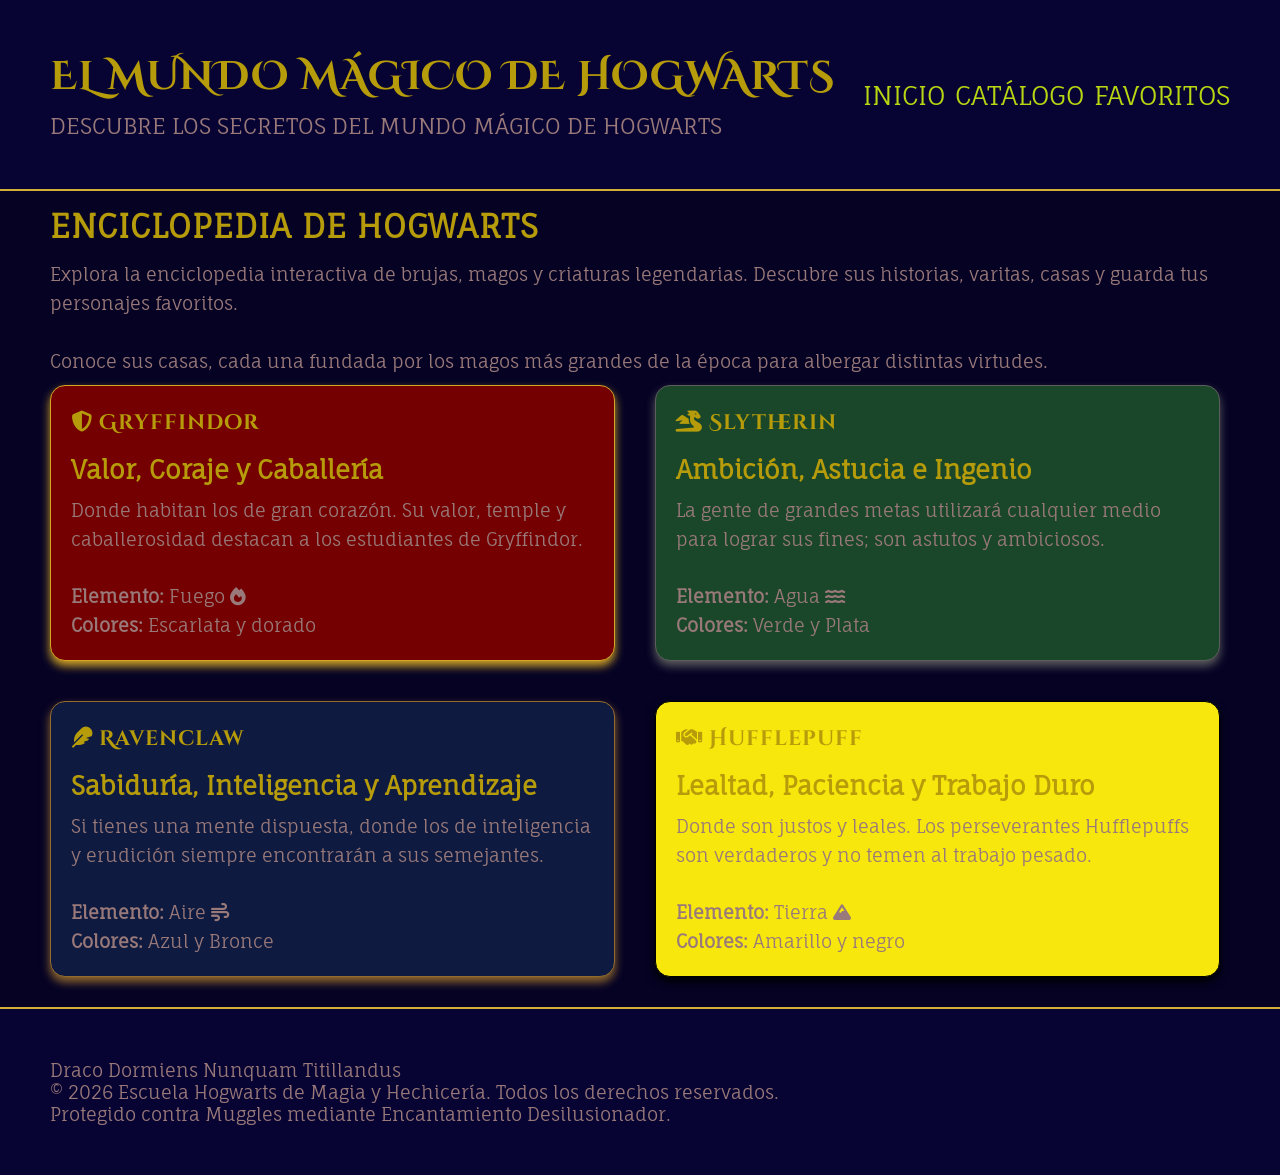
<file: index.html>
<!DOCTYPE html>
<html lang="es">
<head>
    <meta charset="UTF-8">
    <meta name="viewport" content="width=device-width, initial-scale=1.0">
    <title>HOGWARTS</title>

    <!-- Fuentes -->
    <link rel="preconnect" href="https://fonts.googleapis.com">
    <link rel="preconnect" href="https://fonts.gstatic.com" crossorigin>
    <link href="https://fonts.googleapis.com/css2?family=Cinzel+Decorative:wght@400;700&family=Fauna+One&display=swap" rel="stylesheet">
    
    <link rel="stylesheet" href="https://cdnjs.cloudflare.com/ajax/libs/font-awesome/6.7.2/css/all.min.css">
    <link rel="stylesheet" href="css/variable.css">
    <link rel="stylesheet" href="css/style.css">
</head>
<body>
    <header class="class-header">
        <div>
            <h1>EL MUNDO MÁGICO DE HOGWARTS</h1>
            <P>DESCUBRE LOS SECRETOS DEL MUNDO MÁGICO DE HOGWARTS</P>
        </div>
        <nav>
            <!-- Botón hamburguesa -->
            <button id="menu-toggle" aria-label="Abrir menú" aria-expanded="false">
                <i class="fa-solid fa-bars"></i>
            </button>
            <ul id="nav-menu">
                <li><a href="index.html" title="Página de inicio">INICIO</a></li>
                <li><a href="html/catalog.html" title="Catálogo de personajes">CATÁLOGO</a></li>
                <li><a href="html/favorite.html" title="Favoritos">FAVORITOS</a></li>
            </ul>
        </nav>
    </header>
    <hr style="border: none; height: 2px; background-color: #d4af37; margin: 0;">
    <main>
        <h2>ENCICLOPEDIA DE HOGWARTS</h2>
        <p>Explora la enciclopedia interactiva de brujas, magos y criaturas legendarias. Descubre sus historias, varitas, casas y guarda tus personajes favoritos.<br><br></p>
        <P>Conoce sus casas, cada una fundada por los magos más grandes de la época para albergar distintas virtudes.</P>
        <section id="house-section">
            <div class="gry-card">
                <h3><i class="fa-solid fa-shield-halved"></i> Gryffindor</h3>
                <h4>Valor, Coraje y Caballería</h4>
                <p>Donde habitan los de gran corazón. Su valor, temple y caballerosidad destacan a los estudiantes de Gryffindor.<br><br></p>                
                <p><strong>Elemento:</strong> Fuego <i class="fa-solid fa-fire"></i></p>
                <p><strong>Colores:</strong> Escarlata y dorado</p>
            </div>
            <div class="sly-card">
                <h3><i class="fa-solid fa-dragon"></i> Slytherin</h3>
                <h4>Ambición, Astucia e Ingenio</h4>
                <p>La gente de grandes metas utilizará cualquier medio para lograr sus fines; son astutos y ambiciosos.<br><br></p>
                <p><strong>Elemento:</strong> Agua <i class="fa-solid fa-water"></i></p>
                <p><strong>Colores:</strong> Verde y Plata</p>
            </div>
            <div class="rav-card">
                <h3><i class="fa-solid fa-feather"></i> Ravenclaw</h3>
                <h4>Sabiduría, Inteligencia y Aprendizaje</h4>
                <p>Si tienes una mente dispuesta, donde los de inteligencia y erudición siempre encontrarán a sus semejantes.<br><br></p>
                <p><strong>Elemento:</strong> Aire <i class="fa-solid fa-wind"></i></p>
                <p><strong>Colores:</strong> Azul y Bronce</p>
            </div>
            <div class="huf-card">
                <h3><i class="fa-solid fa-handshake"></i> Hufflepuff</h3>
                <h4>Lealtad, Paciencia y Trabajo Duro</h4>
                <p>Donde son justos y leales. Los perseverantes Hufflepuffs son verdaderos y no temen al trabajo pesado.<br><br></p>
                <p><strong>Elemento:</strong> Tierra <i class="fa-solid fa-mountain"></i></p>
                <p><strong>Colores:</strong> Amarillo y negro</p>
            </div>
        </section>
    </main>
    <hr style="border: none; height: 2px; background-color: #d4af37; margin: 0;">
    <footer>
        <p>Draco Dormiens Nunquam Titillandus</p>
        <p>© 2026 Escuela Hogwarts de Magia y Hechicería. Todos los derechos reservados.</p>
        <p>Protegido contra Muggles mediante Encantamiento Desilusionador.</p>
    </footer>
    
    <script src="core/index.js"></script>
    
</body>
</html>
</file>
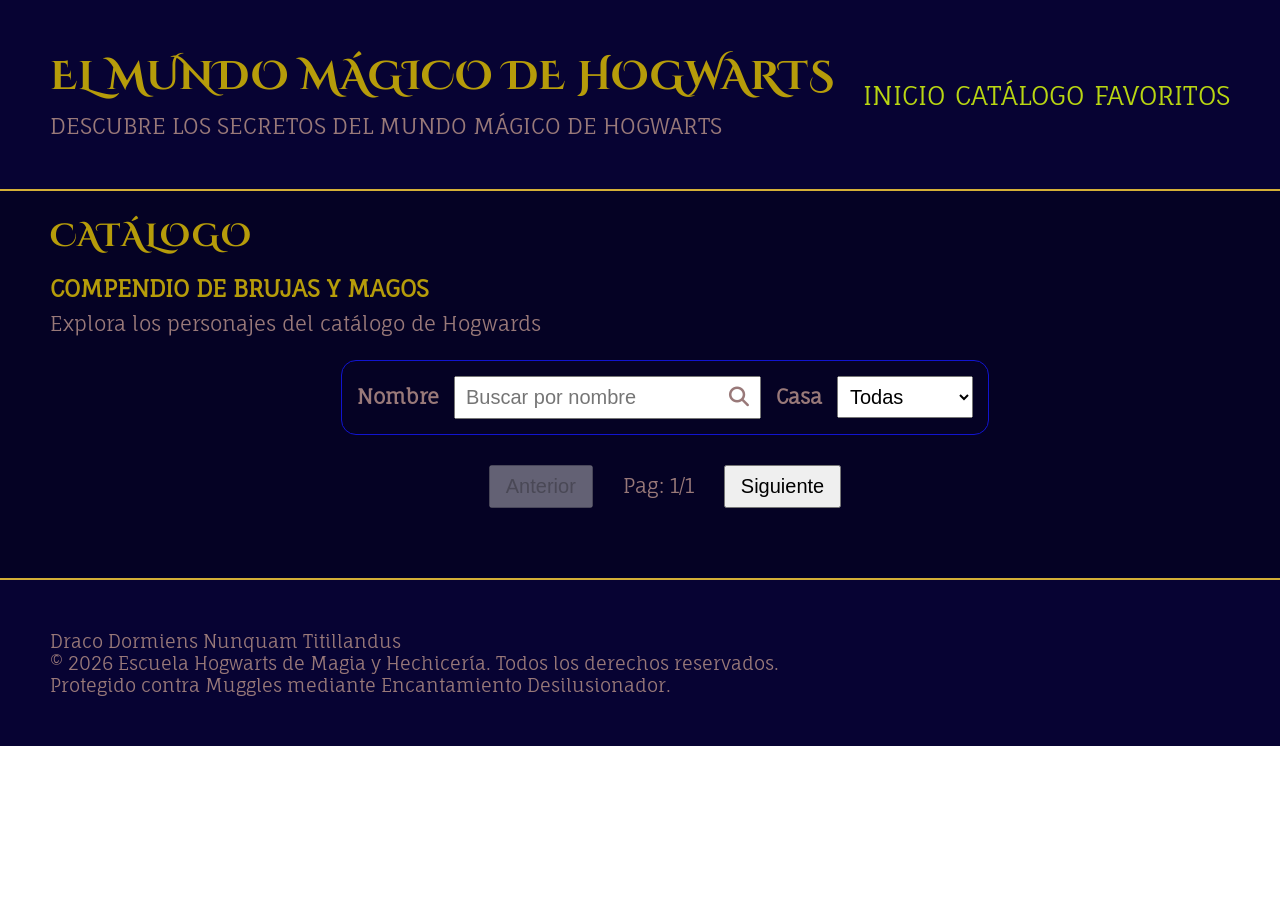
<file: html/catalog.html>
<!DOCTYPE html>
<html lang="es">
<head>
    <meta charset="UTF-8">
    <meta name="viewport" content="width=device-width, initial-scale=1.0">
    <title>HOGWARTS</title>

    <!-- Fuentes -->
    <link rel="preconnect" href="https://fonts.googleapis.com">
    <link rel="preconnect" href="https://fonts.gstatic.com" crossorigin>
    <link href="https://fonts.googleapis.com/css2?family=Cinzel+Decorative:wght@400;700&family=Fauna+One&display=swap" rel="stylesheet">

    <link rel="stylesheet" href="../css/catalog.css">
    <link rel="stylesheet" href="https://cdnjs.cloudflare.com/ajax/libs/font-awesome/6.7.2/css/all.min.css">
</head>

<body>
    <header class="class-header">
        <div>
            <h1>EL MUNDO MÁGICO DE HOGWARTS</h1>
            <P>DESCUBRE LOS SECRETOS DEL MUNDO MÁGICO DE HOGWARTS</P>
        </div>
        <nav>
            <!-- Botón hamburguesa -->
            <button id="menu-toggle" aria-label="Abrir menú" aria-expanded="false">
                <i class="fa-solid fa-bars"></i>
            </button>

            <!-- Menú de navegación -->
            <ul id="nav-menu">
                <li><a href="../index.html" title="Página de inicio">INICIO</a></li>
                <li><a href="catalog.html" title="Catálogo de personajes">CATÁLOGO</a></li>
                <li><a href="favorite.html" title="Favoritos">FAVORITOS</a></li>
            </ul>
        </nav>
    </header>
    <hr style="border: none; height: 2px; background-color: #d4af37; margin: 0;">
    <main id="catalog-main">
        <h2>CATÁLOGO</h2>
        <h3>COMPENDIO DE BRUJAS Y MAGOS</h3>
        <P>Explora los personajes del catálogo de Hogwards</P>
        
        <section id="filters-section"></section>
        
        <section id="pagination">
            <button id="prev-button" disabled>Anterior</button>
            <p id="page-info">Pag: <span id="current-page">1</span>/<span id="total-pages">1</span></p>
            <button id="next-button">Siguiente</button>
        </section>

        <section id="catalog-section"></section>
    </main>
    <hr style="border: none; height: 2px; background-color: #d4af37; margin: 0;">
    <footer>
        <p>Draco Dormiens Nunquam Titillandus</p>
        <p>© 2026 Escuela Hogwarts de Magia y Hechicería. Todos los derechos reservados.</p>
        <p>Protegido contra Muggles mediante Encantamiento Desilusionador.</p>
    </footer>
    
    <script type="module" src="../core/catalog.js"></script>
    
</body>
</html>
</file>
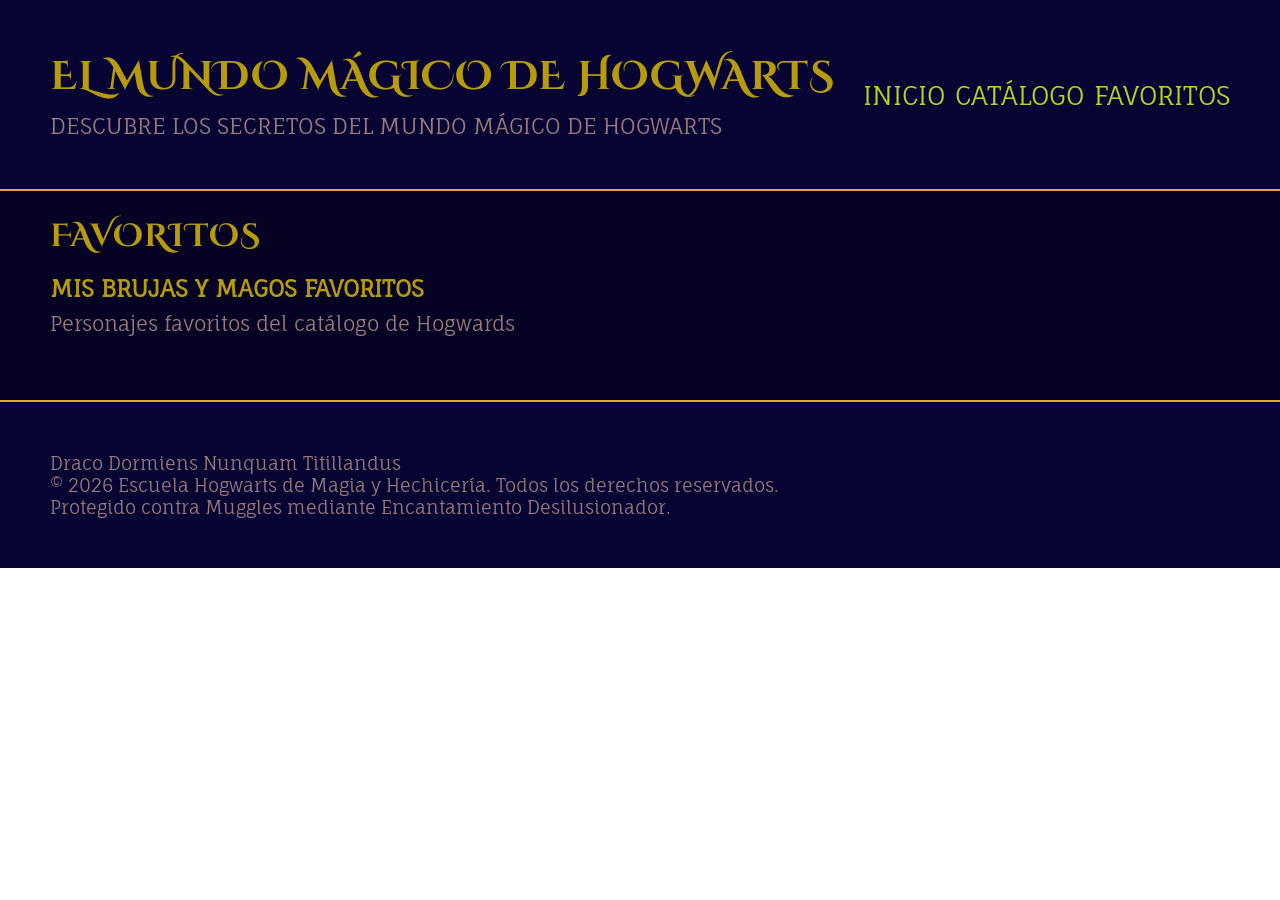
<file: html/favorite.html>
<!DOCTYPE html>
<html lang="es">
<head>
    <meta charset="UTF-8">
    <meta name="viewport" content="width=device-width, initial-scale=1.0">
    <title>HOGWARTS</title>

    <!-- Fuentes -->
    <link rel="preconnect" href="https://fonts.googleapis.com">
    <link rel="preconnect" href="https://fonts.gstatic.com" crossorigin>
    <link href="https://fonts.googleapis.com/css2?family=Cinzel+Decorative:wght@400;700&family=Fauna+One&display=swap" rel="stylesheet">

    <link rel="stylesheet" href="../css/favorite.css">
    <link rel="stylesheet" href="https://cdnjs.cloudflare.com/ajax/libs/font-awesome/6.7.2/css/all.min.css">
</head>
<body>
    <header class="class-header">
        <div>
            <h1>EL MUNDO MÁGICO DE HOGWARTS</h1>
            <P>DESCUBRE LOS SECRETOS DEL MUNDO MÁGICO DE HOGWARTS</P>
        </div>
        <nav>
            <!-- Botón hamburguesa -->
            <button id="menu-toggle" aria-label="Abrir menú" aria-expanded="false">
                <i class="fa-solid fa-bars"></i>
            </button>

            <!-- Menú de navegación -->
            <ul id="nav-menu">
                <li><a href="../index.html" title="Página de inicio">INICIO</a></li>
                <li><a href="catalog.html" title="Catálogo de personajes">CATÁLOGO</a></li>
                <li><a href="favorite.html" title="Favoritos">FAVORITOS</a></li>
            </ul>
        </nav>
    </header>
    <hr style="border: none; height: 2px; background-color: #d4af37; margin: 0;">
    <main id="catalog-main">
        <h2>FAVORITOS</h2>
        <h3>MIS BRUJAS Y MAGOS FAVORITOS</h3>
        <P>Personajes favoritos del catálogo de Hogwards</P>
        
        <section id="catalog-section"></section>
    </main>
    <hr style="border: none; height: 2px; background-color: #d4af37; margin: 0;">
    <footer>
        <p>Draco Dormiens Nunquam Titillandus</p>
        <p>© 2026 Escuela Hogwarts de Magia y Hechicería. Todos los derechos reservados.</p>
        <p>Protegido contra Muggles mediante Encantamiento Desilusionador.</p>
    </footer>
    
    <script type="module" src="../core/favorite.js"></script>
    
</body>
</html>
</file>
<file: css/variable.css>
:root{
    --color-header: #070333;
    --color-footer:#070333;
    --color-nav:#b9d612;

    --color-main:#050224;
    --color-title:#b69c0a;
    --color-text: #997979;

    --color-card:#a8941e;
    --color-card-border: #ddd; 
    --color-card-shadow: rgba(0, 0, 0, 0.12);
    --color-card-title: #070842;
    --color-card-text:#140b70;

    --color-house:#737a05;
    --color-house-border:#1114cf;

    --color-fav-no-activ:#999;
    --color-fav: rgb(6, 7, 88);

    --color-gry:#740001;
    --color-gry-sec:#D3A625;
    --color-sly:#1A472A;
    --color-sly-sec:#5D5D5D;
    --color-rav:#0E1A40;
    --color-rav-sec:#946B2D;
    --color-huf:#f7e70d;
    --color-huf-sec:#000000;

    --font-title: 'Cinzel Decorative', serif;
    --font-text: 'Fauna One', serif;
  
}
</file>
<file: css/style.css>
/* ------------- Estilos generales -------------- */

@import url("variable.css");

html{
    box-sizing: border-box;
}

*,
*::before,
*::after {
    box-sizing: inherit;
    margin: 0;
    padding: 0;
    text-decoration: none;
    list-style: none;
}

/* ------------------- Header --------------------- */
header{
    display: flex;
    justify-content: space-between;
    align-items: center;
    background-color: var(--color-header);
    padding: 50px;
}

h1 {
    font-size: 3rem;
    margin-bottom: 0.5rem;
}

header ul {
    display: flex;
    justify-content: right;
    width: 100%;
    gap: 10px;
}

header p{
    color:var(--color-text);
    font-size: 22px;
}

nav{
    font-family: var(--font-text);
    font-size: 26px;
}

nav a{
    color: var(--color-nav);
}

/* ------------------------- Main --------------------- */
main{
    font-family: var(--font-text);
    font-size: 18px;
    line-height: 1.6;
    color: var(--color-text);
    background-color: var(--color-main);
    padding-top: 10px;
    padding-left: 50px ;
}

body {
    font-family: var(--font-text);
}

h1, h3{
    font-family: var(--font-title);
    font-weight: 700;
    color: var(--color-title);
    letter-spacing: 1px;
}

h1{
    font-size: 40px;
}

h2 {
    font-family: var(--font-text);
    color: var(--color-title);
    letter-spacing: 1px;
    font-size: 2rem;
    margin-bottom: 0.5rem;
}

h4{
    font-size: 25px;
    color: var(--color-title);
    margin-top: 10px;
    margin-bottom: 6px;
}

/* -------------- Información de las 4 casas ---------------- */
#house-section{
    display: grid;
    grid-template-columns: repeat(2,2fr);
    gap: 40px;   
    padding-top: 10px;
    padding-bottom: 30px;
    padding-right: 60px;
}

.gry-card{
    border: 1px solid var(--color-gry-sec);
    border-radius: 15px;
    background-color: var(--color-gry); 
    box-shadow: 0 5px 10px var(--color-gry-sec);
    padding: 20px;
}

.sly-card{
    border: 1px solid var(--color-sly-sec); 
    border-radius: 15px;
    background-color: var(--color-sly); 
    box-shadow: 0 5px 10px var(--color-sly-sec); 
    padding: 20px;
}

.rav-card{
    border: 1px solid var(--color-rav-sec);
    border-radius: 15px;
    background-color: var(--color-rav);
    box-shadow: 0 5px 10px var(--color-rav-sec);
    padding: 20px;
}

.huf-card{
    border: 1px solid var(--color-huf-sec);
    border-radius: 15px;
    background-color: var(--color-huf);
    box-shadow: 0 5px 10px var(--color-huf-sec);
    padding: 20px;
}

/* Footer */
footer{
    padding: 50px;
    background-color: var(--color-footer);
    color:var(--color-text);
    font-size: 18px;
}

#menu-toggle {
    display: none;
    background: none;
    border: none;
    color: var(--color-nav);
    font-size: 30px;
    cursor: pointer;
}

/* ---------------------------------------------------- */
/* -----------------Página para móviles --------------- */
/* ---------------------------------------------------- */
@media screen and (max-width: 768px) {
    /* Header en vertical */
    header {
        flex-direction: column;
        align-items: flex-start;
        padding: 25px;
    }

    /* Título adaptable */
    h1 {
        font-size: 25px;
    }

    header p {
        font-size: 14px;
    }

    /* Contenedor navegación */
    nav {
        width: 100%;
        margin-top: 15px;
    }

    /* Mostrar hamburguesa */
    #menu-toggle {
        display: block;
        margin-left: auto;
    }

    /* Menú oculto inicialmente */
    header ul {
        display: none;
        flex-direction: column;
        width: 100%;
        gap: 15px;
        padding-top: 20px;
        text-align: center;
    }

    /* Menú desplegado */
    header ul.active {
        display: flex;
    }

    nav a {
        font-size: 20px;
    }

    /* Adaptar contenido principal */
    main {
        padding: 20px;
    }

    #house-section {
        grid-template-columns: 1fr;
        padding: 30px 0;
        gap: 25px;
    }

    footer {
        padding: 25px;
        font-size: 14px;
    }
}
</file>
<file: css/catalog.css>
/* ------------- Estilos generales -------------- */
@import url("variable.css");

html{
    box-sizing: border-box;
}

*,
*::before,
*::after {
    box-sizing: inherit;
    margin: 0;
    padding: 0;
    text-decoration: none;
    list-style: none;
}

/* ------------------- Header --------------------- */
header{
    display: flex;
    justify-content: space-between;
    align-items: center;
    background-color: var(--color-header);
    padding: 50px;
}

h1 {
    font-size: 3rem;
    margin-bottom: 0.5rem;
}

header ul {
    display: flex;
    justify-content: right;
    width: 100%;
    gap: 10px;
}

header p{
    color:var(--color-text);
    font-size: 22px;
}

nav{
    font-family: var(--font-text);
    font-size: 26px;
}

nav a{
    color:var(--color-nav);
}

/* ------------------------- Main ------------------------ */
main{
    font-family: var(--font-text);
    font-size: 20px;
    line-height: 1.6;
    color: var(--color-text);
    background-color: var(--color-main);
    padding-top: 20px;
    padding-left: 50px ;
}

body {
    font-family: var(--font-text);
}

h1, h2{
    font-family: var(--font-title);
    font-weight: 700;
    color: var(--color-title);
    letter-spacing: 1px;
}

h1{
    font-size: 40px;
}

h2 {
    font-size: 2rem;
    margin-bottom: 0.5rem;
}

h3{
    color: var(--color-title);
}

h4{
    font-size: 25px;
    color: var(--color-card-title);
    margin-top: 10px;
    margin-bottom: 3px;
}

h5{
    font-size: 18px;
    border: 1px solid var(--color-house-border);
    border-radius: 15px;
    color: var(--color-text);
    padding: 3px;
}

/* -------------- Contenedor de los filtros ----------------*/
#filters-section {
    width: fit-content;
    max-width: 100%;
    margin: 20px auto;
    padding: 15px;
    box-sizing: border-box;
    border: 1px solid var(--color-house-border);
    border-radius: 15px;
    font-size: 20px;
}

#filter-form {
    display: flex;
    align-items: center;
    gap: 15px;
    font-size: 20px;
}

#filter-form label {
    font-weight: bold;
}

#name-input {
    font-size: 20px;
    padding: 8px 40px 8px 10px;
}

.search-container {
    position: relative;
    display: flex;
    align-items: center;
}

.search-container i {
    display: flex;
    align-items: center;
    gap: 8px;
    position: absolute;
    right: 12px;
    top: 50%;
    transform: translateY(-50%);
    cursor: pointer;
}

#house-select {
    font-size: 20px;
    padding: 8px;
} 

/* ---------------------- Paginación ---------------------- */
#pagination {
    display: flex;
    justify-content: center; /* Centra los elementos horizontalmente */
    align-items: center;     /* Los alinea verticalmente */
    gap: 30px;                /* Separación entre los elementos */
    width: 100%;
    margin: 30px auto;
    font-size: 20px;
}

#pagination button {
    font-size: 20px;
    padding: 8px 15px;
    cursor: pointer;
}

#pagination p {
    margin: 0;
}

/* ---------------------- Contenedor del catálogo ---------------*/
#catalog-section {
    display: flex;
    flex-direction: row;
    flex-wrap: wrap;
    justify-content: space-evenly;
    align-items: flex-start;
    gap: 20px;
    width: 100%;
    margin-top: 20px;
    padding-bottom: 40px;
}

/* Tarjeta de cada personaje */
.card-character {
    font-family: var(--font-text);
    display: flex;
    flex-direction: column;
    flex: 0 0 380px;
    padding: 20px;
    border: 1px solid var(--color-card-border);
    border-radius: 15px;
    background-color: var(--color-card);
    box-shadow: 0 3px 10px var(--color-card-shadow);
    transition: transform 0.2s ease, box-shadow 0.2s ease;
    color:var(--color-card-text);
}

/* Efecto al pasar el ratón */
#catalog-section .card-character:hover {
    transform: translateY(-5px);
    box-shadow: 0 6px 15px var(--color-card);
} 

#catalog-section .card-character img {
    width: 100%;
    height: 300px;
    object-fit: contain;
}

#catalog-section .card-character p {
    font-size: 14px;
}

/* Botón de favoritos */
.btn-fav {
    border: none;
    background: transparent;
    cursor: pointer;
    font-size: 40px;
    color: var(--color-fav-no-activ);
    padding: 5px;
}

/* Efecto hover */
.btn-fav:hover {
    transform: scale(1.2);
}

/* Favorito activo */
.btn-fav.fav-active {
    color: var(--color-fav);
}

.card-house-fav {
  display: flex;
  justify-content:space-between; 
  align-items: center;
  margin-right: 10px;
} 

/* ------------------- Footer ------------------- */
footer{
    padding: 50px;
    background-color: var(--color-footer);
    color:var(--color-text);
    font-size: 18px;
}

/* ------------- Ocultar botón en portátil --------- */
#menu-toggle {
    display: none;
    background: none;
    border: none;
    color: var(--color-nav);
    font-size: 30px;
    cursor: pointer;
}

/* ---------------------------------------------------- */
/* -----------------Página para móviles --------------- */
/* ---------------------------------------------------- */
@media screen and (max-width: 768px) {

    /* Header */
    header {
        flex-direction: column;
        align-items: flex-start;
        padding: 25px;
    }

    /* Título */
    h1 {
        font-size: 25px;
    }

    header p {
        font-size: 14px;
    }

    /* Navegación */
    nav {
        width: 100%;
        margin-top: 15px;
    }

    /* Mostrar hamburguesa */
    #menu-toggle {
        display: block;
        margin-left: auto;
    }

    /* Menú oculto inicialmente */
    header ul {
        display: none;
        flex-direction: column;
        align-items: center;
        width: 100%;
        gap: 15px;
        padding-top: 20px;
    }

    /* Menú desplegado */
    header ul.active {
        display: flex;
    }

    nav a {
        font-size: 20px;
    }

    /* Adaptar catálogo */
    main {
        padding: 20px;
    }

    /* Adaptar filtros */
    #filters-section {
        width: 100%;
        padding: 10px;
    }

    #filter-form {
        flex-direction: column;
        align-items: stretch;
    }

    #name-input,
    #house-select {
        width: 100%;
    }

    /* Adaptar paginación */
    #pagination {
        gap: 10px;
        font-size: 14px;
    }

    #pagination button {
        font-size: 14px;
        padding: 8px;
    }

    /* Adaptar tarjetas */
    #catalog-section {
        justify-content: center;
    }

    .card-character {
        flex: 0 1 100%;
        max-width: 380px;
    }

    footer {
        padding: 25px;
        font-size: 14px;
    }
}
</file>
<file: css/favorite.css>
/* ------------- Estilos generales -------------- */
@import url("variable.css");

html{
    box-sizing: border-box;
}

*,
*::before,
*::after {
    box-sizing: inherit;
    margin: 0;
    padding: 0;
    text-decoration: none;
    list-style: none;
}

/* ------------------- Header --------------------- */
header{
    display: flex;
    justify-content: space-between;
    align-items: center;
    background-color: var(--color-header);
    padding: 50px;
}

h1 {
    font-size: 3rem;
    margin-bottom: 0.5rem;
}

header ul {
    display: flex;
    justify-content: right;
    width: 100%;
    gap: 10px;
}

header p{
    color:var(--color-text);
    font-size: 22px;
}

nav{
    font-family: var(--font-text);
    font-size: 26px;
}

nav a{
    color:var(--color-nav);
}

/* ------------------------- Main ------------------------ */
main{
    font-family: var(--font-text);
    font-size: 20px;
    line-height: 1.6;
    color: var(--color-text);
    background-color: var(--color-main);
    padding-top: 20px;
    padding-left: 50px ;
}

body {
    font-family: var(--font-text);
}

h1, h2{
    font-family: var(--font-title);
    font-weight: 700;
    color: var(--color-title);
    letter-spacing: 1px;
}

h1{
    font-size: 40px;
}

h2 {
    font-size: 2rem;
    margin-bottom: 0.5rem;
}

h3{
    color: var(--color-title);
}

h4{
    font-size: 25px;
    color: var(--color-card-title);
    margin-top: 10px;
    margin-bottom: 3px;
}

h5{
    font-size: 18px;
    border: 1px solid var(--color-house-border);
    border-radius: 15px;
    color: var(--color-text);
    padding: 3px;
}

/* ---------------------- Contenedor del catálogo ---------------*/
#catalog-section {
    display: flex;
    flex-direction: row;
    flex-wrap: wrap;
    justify-content: space-evenly;
    align-items: flex-start;
    gap: 20px;
    width: 100%;
    margin-top: 20px;
    padding-bottom: 40px;
}

/* Tarjeta de cada personaje */
.card-character {
    font-family: var(--font-text);
    display: flex;
    flex-direction: column;
    flex: 0 0 380px;
    padding: 20px;
    border: 1px solid var(--color-card-border);
    border-radius: 15px;
    background-color: var(--color-card);
    box-shadow: 0 3px 10px var(--color-card-shadow);
    transition: transform 0.2s ease, box-shadow 0.2s ease;
    color:var(--color-card-text);
}

/* Efecto al pasar el ratón */
#catalog-section .card-character:hover {
    transform: translateY(-5px);
    box-shadow: 0 6px 15px var(--color-card);
} 

#catalog-section .card-character img {
    width: 100%;
    height: 300px;
    object-fit: contain;
}

#catalog-section .card-character p {
    font-size: 14px;
}

/* Botón de favoritos */
.btn-fav {
    border: none;
    background: transparent;
    cursor: pointer;
    font-size: 40px;
    color: var(--color-fav-no-activ);
    padding: 5px;
}

/* Efecto hover */
.btn-fav:hover {
    transform: scale(1.2);
}

/* Favorito activo */
.btn-fav.fav-active {
    color: var(--color-fav);
}

.card-house-fav {
  display: flex;
  justify-content:space-between; 
  align-items: center;
  margin-right: 10px;
} 

/* ------------------- Footer ------------------- */
footer{
    padding: 50px;
    background-color: var(--color-footer);
    color:var(--color-text);
    font-size: 18px;
}

/* ------------- Ocultar botón en portátil --------- */
#menu-toggle {
    display: none;
    background: none;
    border: none;
    color: var(--color-nav);
    font-size: 30px;
    cursor: pointer;
}

/* ---------------------------------------------------- */
/* -----------------Página para móviles --------------- */
/* ---------------------------------------------------- */
@media screen and (max-width: 768px) {

    /* Header */
    header {
        flex-direction: column;
        align-items: flex-start;
        padding: 25px;
    }

    /* Título */
    h1 {
        font-size: 25px;
    }

    header p {
        font-size: 14px;
    }

    /* Navegación */
    nav {
        width: 100%;
        margin-top: 15px;
    }

    /* Mostrar hamburguesa */
    #menu-toggle {
        display: block;
        margin-left: auto;
    }

    /* Menú oculto inicialmente */
    header ul {
        display: none;
        flex-direction: column;
        align-items: center;
        width: 100%;
        gap: 15px;
        padding-top: 20px;
    }

    /* Menú desplegado */
    header ul.active {
        display: flex;
    }

    nav a {
        font-size: 20px;
    }

    /* Adaptar catálogo */
    main {
        padding: 20px;
    }

    /* Adaptar filtros */
    #filters-section {
        width: 100%;
        padding: 10px;
    }

    #filter-form {
        flex-direction: column;
        align-items: stretch;
    }

    #name-input,
    #house-select {
        width: 100%;
    }

    /* Adaptar paginación */
    #pagination {
        gap: 10px;
        font-size: 14px;
    }

    #pagination button {
        font-size: 14px;
        padding: 8px;
    }

    /* Adaptar tarjetas */
    #catalog-section {
        justify-content: center;
    }

    .card-character {
        flex: 0 1 100%;
        max-width: 380px;
    }

    footer {
        padding: 25px;
        font-size: 14px;
    }
}
</file>
